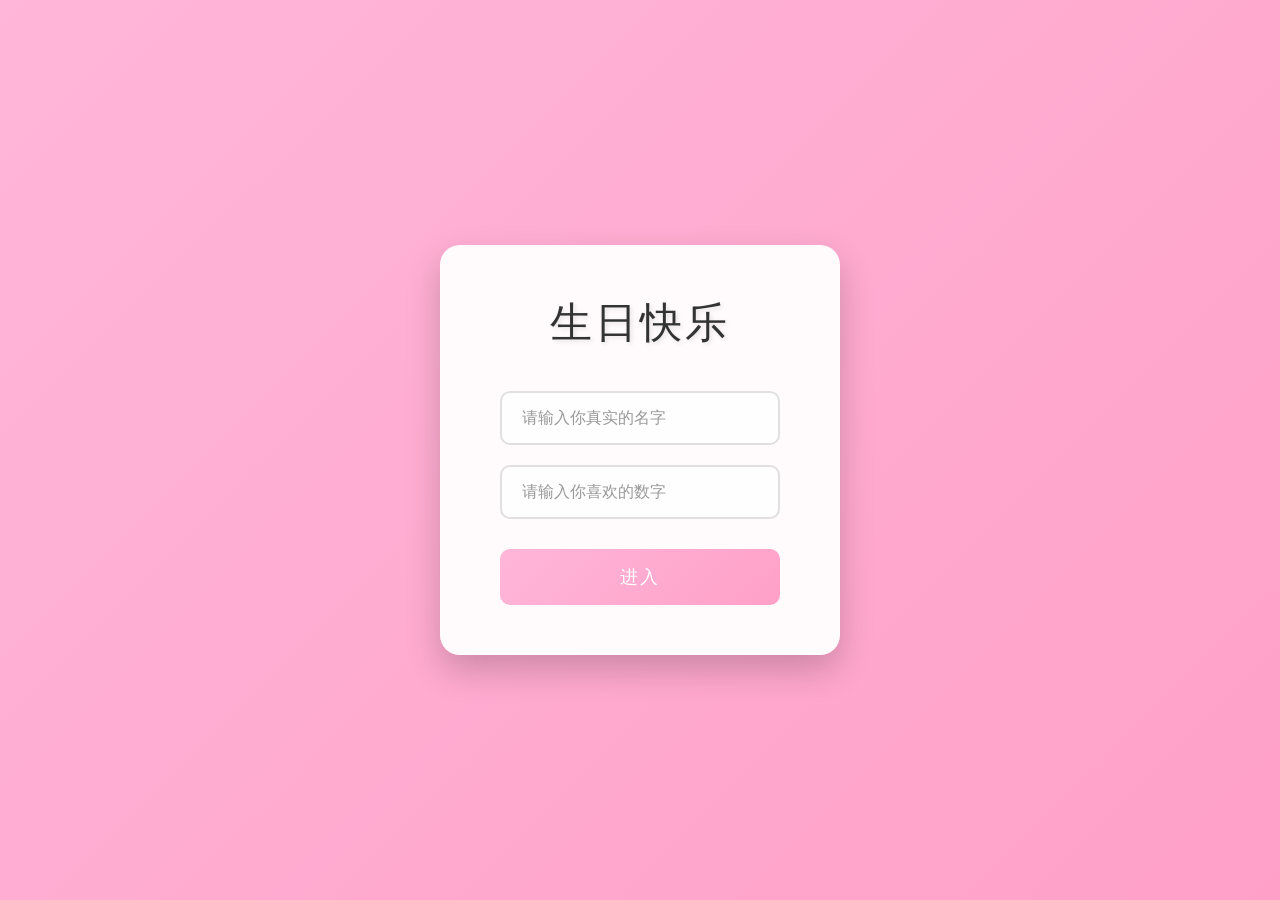
<file: Birthday/template2/html/index.html>
<!DOCTYPE html>
<html lang="zh-CN">
<head>
    <meta charset="UTF-8">
    <meta name="viewport" content="width=device-width, initial-scale=1.0">
    <title>生日快乐</title>
    <!-- <link rel="stylesheet" href="../css/login.css"> -->
    <style>
        * {
    margin: 0;
    padding: 0;
    box-sizing: border-box;
}

body {
    font-family: 'Microsoft YaHei', Arial, sans-serif;
    height: 100vh;
    display: flex;
    justify-content: center;
    align-items: center;
    background: #FFB6D9;
    background: linear-gradient(135deg, #FFB6D9 0%, #FFA0C8 100%);
    overflow: hidden;
}

.login-container {
    background: rgba(255, 255, 255, 0.95);
    padding: 50px 60px;
    border-radius: 20px;
    box-shadow: 0 15px 35px rgba(0, 0, 0, 0.2);
    text-align: center;
    min-width: 400px;
    animation: fadeIn 0.8s ease-in;
}

@keyframes fadeIn {
    from {
        opacity: 0;
        transform: translateY(-30px);
    }
    to {
        opacity: 1;
        transform: translateY(0);
    }
}

.title {
    color: #333;
    font-size: 42px;
    margin-bottom: 40px;
    font-weight: 500;
    letter-spacing: 3px;
    text-shadow: 2px 2px 4px rgba(0, 0, 0, 0.1);
}

.login-form {
    display: flex;
    flex-direction: column;
    gap: 20px;
}

.input-field {
    padding: 16px 20px;
    font-size: 16px;
    border: 2px solid #e0e0e0;
    border-radius: 10px;
    outline: none;
    transition: all 0.3s ease;
    background: rgba(255, 255, 255, 0.8);
}

.input-field::placeholder {
    color: #999;
}

.input-field:focus {
    border-color: #FFB6D9;
    background: rgba(255, 255, 255, 1);
    box-shadow: 0 0 10px rgba(255, 182, 217, 0.3);
}

.login-btn {
    padding: 16px;
    font-size: 18px;
    font-weight: 500;
    color: #fff;
    background: linear-gradient(135deg, #FFB6D9 0%, #FFA0C8 100%);
    border: none;
    border-radius: 10px;
    cursor: pointer;
    transition: all 0.3s ease;
    letter-spacing: 2px;
    margin-top: 10px;
}

.login-btn:hover {
    transform: translateY(-2px);
    box-shadow: 0 8px 20px rgba(255, 182, 217, 0.4);
}

.login-btn:active {
    transform: translateY(0);
}

/* 响应式设计 */
@media (max-width: 600px) {
    .login-container {
        min-width: 320px;
        padding: 40px 30px;
    }
    
    .title {
        font-size: 32px;
    }
}

    </style>
</head>
<body>
    <div class="login-container">
        <h1 class="title">生日快乐</h1>
        <form id="loginForm" class="login-form">
            <input type="text" id="username" class="input-field" placeholder="请输入你真实的名字" required>
            <input type="password" id="password" class="input-field" placeholder="请输入你喜欢的数字" required>
            <button type="submit" class="login-btn">进入</button>
        </form>
    </div>
    <script>
        document.addEventListener('DOMContentLoaded', function () {
                const loginForm = document.getElementById('loginForm');
                const usernameInput = document.getElementById('username');
                const passwordInput = document.getElementById('password');

                // 表单提交事件
                loginForm.addEventListener('submit', function (e) {
                    e.preventDefault();

                    const username = usernameInput.value.trim();
                    const password = passwordInput.value.trim();

                    // 简单验证 - 只要输入了内容就可以进入
                    if (username && password) {
                        // 保存用户名到localStorage，供其他页面使用
                        localStorage.setItem('userName', username);

                        // 添加淡出动画
                        document.querySelector('.login-container').style.animation = 'fadeOut 0.5s ease-out';

                        // 延迟跳转以显示动画效果
                        setTimeout(function () {
                            window.location.href = 'main.html';
                        }, 500);
                    } else {
                        alert('请输入名字和数字！');
                    }
                });

                // 回车键提交
                passwordInput.addEventListener('keypress', function (e) {
                    if (e.key === 'Enter') {
                        loginForm.dispatchEvent(new Event('submit'));
                    }
                });
            });

            // 添加淡出动画
            const style = document.createElement('style');
            style.textContent = `
    @keyframes fadeOut {
        from {
            opacity: 1;
            transform: translateY(0);
        }
        to {
            opacity: 0;
            transform: translateY(-30px);
        }
    }
`;
            document.head.appendChild(style);

    </script>
</body>
</html>
</file>
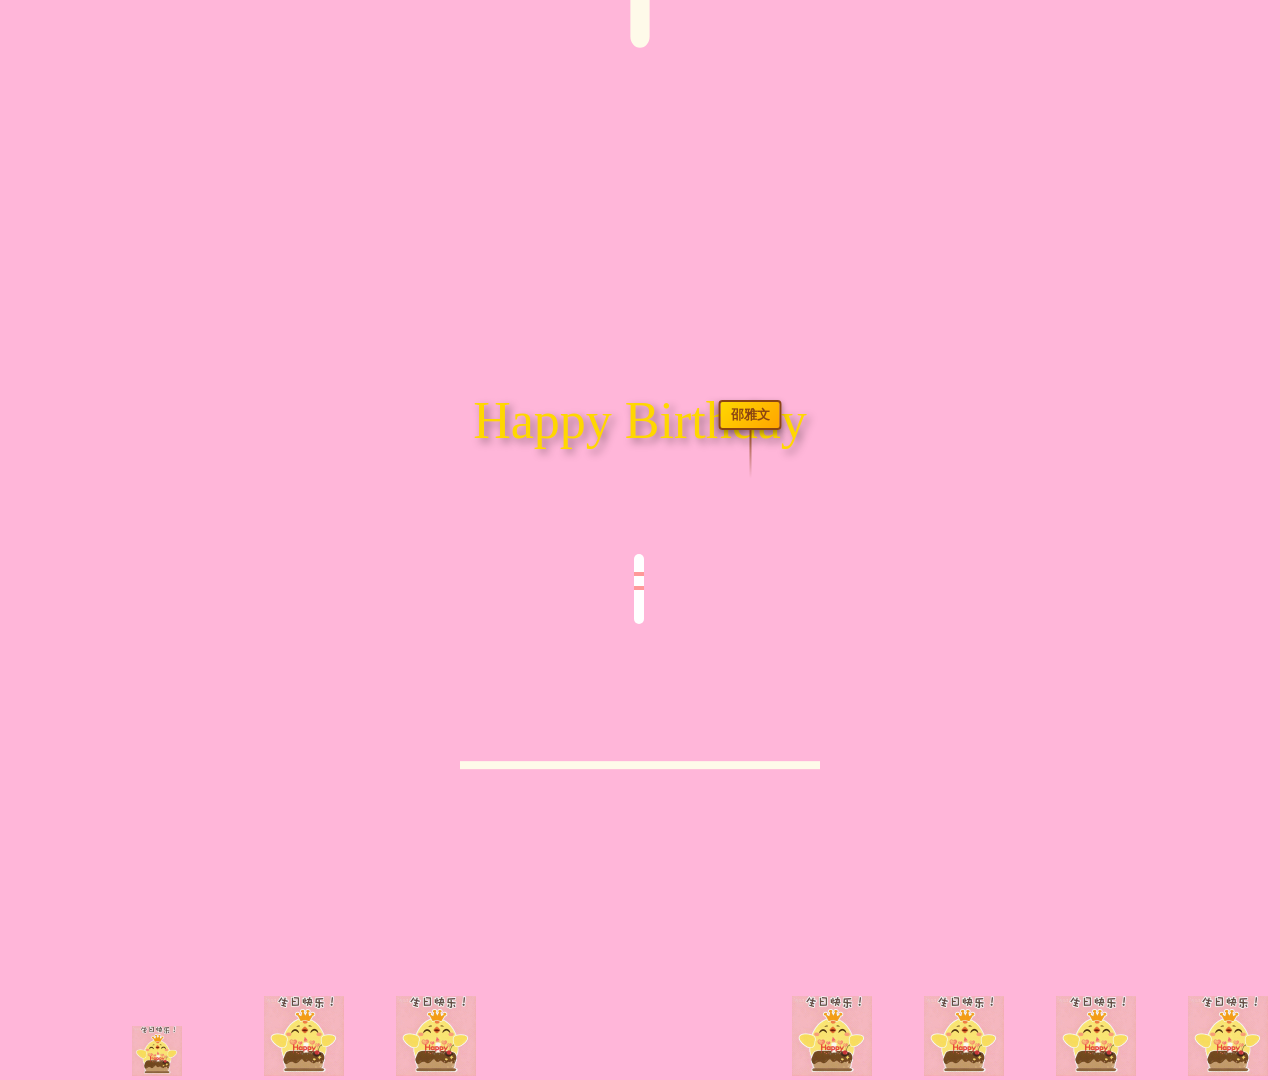
<file: Birthday/template2/html/BirthdayCake.html>
<!DOCTYPE html>
<html>

<head>

    <meta charset="UTF-8">

    <title>珍宝贝生日快乐</title>
    <style>
        body {
            display: block;
            margin: 0px;
            overflow: hidden;
        }
    
        #cake {
            display: block;
            position: relative;
            margin-top: calc(-10em - 100px);
            margin-bottom: 0px;
            left: 50%;
            transform: translateX(-50%);
        }
    
        /* Happy Birthday 文字样式 */
        .birthday-text {
            position: fixed;
            bottom: 450px;
            left: 50%;
            transform: translateX(-50%);
            font-family: 'Pacifico', 'Brush Script MT', cursive;
            font-size: 52px;
            color: #FFD700;
            text-shadow: 4px 4px 8px rgba(0, 0, 0, 0.4);
            text-align: center;
            z-index: 10;
            -webkit-animation: fadeInText 1s 7s ease-out forwards;
            animation: fadeInText 1s 7s ease-out forwards;
            opacity: 0;
            white-space: nowrap;
        }
    
        /* 蛋糕插牌样式 */
        .cake-topper {
            position: fixed;
            top: calc(50% - 50px);
            left: 50%;
            transform: translateX(calc(-50% + 110px));
            background: linear-gradient(135deg, #FFD700, #FFA500);
            color: #8B4513;
            font-family: 'KaiTi', '楷体', serif;
            font-size: 13px;
            font-weight: bold;
            padding: 4px 10px;
            border: 2px solid #8B4513;
            border-radius: 4px;
            box-shadow: 0 3px 6px rgba(0, 0, 0, 0.4);
            z-index: 100;
            -webkit-animation: fadeInTopper 1s 6.5s ease-out forwards;
            animation: fadeInTopper 1s 6.5s ease-out forwards;
            opacity: 0;
            white-space: nowrap;
        }
    
        /* 插牌的支撑棒 */
        .cake-topper::before {
            content: '';
            position: absolute;
            bottom: -50px;
            left: 50%;
            transform: translateX(-50%);
            width: 2px;
            height: 50px;
            background: linear-gradient(to bottom, #8B4513, transparent);
        }
    
        /* ============================================== Candle
            */
    
        .bg {
            width: 100%;
            background: #FFB6D9;
            background: -webkit-linear-gradient(top left, #FFB6D9 0%, #FFB6D9 100%);
            background: linear-gradient(to bottom right, #FFB6D9 0%, #FFB6D9 100%);
        }
    
        .velas {
            background: #ffffff;
            border-radius: 20px;
            position: relative;
            top: 554px;
            margin-left: 49.5%;
            width: 10px;
            height: 70px;
            -webkit-transform: translateY(-600px);
            -ms-transform: translateY(-600px);
            transform: translateY(-600px);
            -webkit-backface-visibility: hidden;
            -ms-backface-visibility: hidden;
            backface-visibility: hidden;
            -webkit-animation: in 500ms 6s ease-out forwards;
            animation: in 500ms 6s ease-out forwards;
        }
    
        .velas:after,
        .velas:before {
            background: rgba(255, 0, 0, 0.4);
            content: "";
            position: absolute;
            width: 100%;
            height: 4.44444444px;
        }
    
        .velas:after {
            top: 25%;
            left: 0;
        }
    
        .velas:before {
            top: 45%;
            left: 0;
        }
    
    
        /* ============================================== Fire
            */
    
        .fuego {
            border-radius: 100%;
            position: absolute;
            top: -40px;
            left: 70%;
            margin-left: -4.4px;
            width: 13.33333334px;
            height: 36px;
        }
    
        .fuego:nth-child(1) {
            -webkit-animation: fuego 2s 6.5s infinite;
            animation: fuego 2s 6.5s infinite;
        }
    
        .fuego:nth-child(2) {
            -webkit-animation: fuego 1.5s 6.5s infinite;
            animation: fuego 1.5s 6.5s infinite;
        }
    
        .fuego:nth-child(3) {
            -webkit-animation: fuego 1s 6.5s infinite;
            animation: fuego 1s 6.5s infinite;
        }
    
        .fuego:nth-child(4) {
            -webkit-animation: fuego 0.5s 6.5s infinite;
            animation: fuego 0.5s 6.5s infinite;
        }
    
        .fuego:nth-child(5) {
            -webkit-animation: fuego 0.2s 6.5s infinite;
            animation: fuego 0.2s 6.5s infinite;
        }
    
    
        /* ============================================== Animation Fire
            */
    
        @-webkit-keyframes fuego {
    
            0%,
            100% {
                background: rgba(254, 248, 97, 0.5);
                -webkit-box-shadow: 0 0 40px 10px rgba(248, 233, 209, 0.2);
                box-shadow: 0 0 40px 10px rgba(248, 233, 209, 0.2);
                -webkit-transform: translateY(0) scale(1);
                transform: translateY(0) scale(1);
            }
    
            50% {
                background: rgba(255, 50, 0, 0.1);
                -webkit-box-shadow: 0 0 40px 20px rgba(248, 233, 209, 0.2);
                box-shadow: 0 0 40px 20px rgba(248, 233, 209, 0.2);
                -webkit-transform: translateY(-20px) scale(0);
                transform: translateY(-20px) scale(0);
            }
        }
    
        @keyframes fuego {
    
            0%,
            100% {
                background: rgba(254, 248, 97, 0.5);
                -webkit-box-shadow: 0 0 40px 10px rgba(248, 233, 209, 0.2);
                box-shadow: 0 0 40px 10px rgba(248, 233, 209, 0.2);
                -webkit-transform: translateY(0) scale(1);
                transform: translateY(0) scale(1);
            }
    
            50% {
                background: rgba(255, 50, 0, 0.1);
                -webkit-box-shadow: 0 0 40px 20px rgba(248, 233, 209, 0.2);
                box-shadow: 0 0 40px 20px rgba(248, 233, 209, 0.2);
                -webkit-transform: translateY(-20px) scale(0);
                transform: translateY(-20px) scale(0);
            }
        }
    
        @-webkit-keyframes in {
            to {
                -webkit-transform: translateY(0);
                transform: translateY(0);
            }
        }
    
        @keyframes in {
            to {
                -webkit-transform: translateY(0);
                transform: translateY(0);
            }
        }
    
        .come {
            animation-delay: 0.4s;
            animation: coming 2s;
            opacity: 1;
        }
    
        @keyframes coming {
            from {
                opacity: 0;
            }
    
            to {
                opacity: 1;
            }
        }
    
        @-webkit-keyframes coming {
            from {
                opacity: 0;
            }
    
            to {
                opacity: 1;
            }
        }
    
        .bg-bubbles {
            position: absolute;
            top: 0;
            left: 0;
            width: 100%;
            height: 100%;
            z-index: 1;
        }
    
        .bg-bubbles li {
            position: absolute;
            list-style: none;
            display: block;
            width: 50px;
            height: 50px;
            background-color: rgba(255, 255, 255, 0.15);
            bottom: -160px;
            -webkit-animation: square 30s infinite;
            animation: square 30s infinite;
            -webkit-transition-timing-function: linear;
            transition-timing-function: linear;
        }
    
        .bg-bubbles li:nth-child(1) {
            left: 10%;
        }
    
        .bg-bubbles li:nth-child(2) {
            left: 20%;
            width: 80px;
            height: 80px;
            -webkit-animation-delay: 2s;
            animation-delay: 2s;
            -webkit-animation-duration: 12s;
            animation-duration: 12s;
        }
    
        .bg-bubbles li:nth-child(3) {
            left: 30%;
            width: 80px;
            height: 80px;
            -webkit-animation-delay: 5s;
            animation-delay: 5s;
            -webkit-animation-duration: 14s;
            animation-duration: 14s;
        }
    
        .bg-bubbles li:nth-child(4) {
            left: 60%;
            width: 80px;
            height: 80px;
            -webkit-animation-delay: 6s;
            animation-delay: 6s;
            -webkit-animation-duration: 19s;
            animation-duration: 19s;
        }
    
        .bg-bubbles li:nth-child(5) {
            left: 70%;
            width: 80px;
            height: 80px;
            -webkit-animation-delay: 3s;
            animation-delay: 3s;
            -webkit-animation-duration: 19s;
            animation-duration: 19s;
        }
    
        .bg-bubbles li:nth-child(6) {
            left: 80%;
            width: 80px;
            height: 80px;
            -webkit-animation-delay: 4s;
            animation-delay: 4s;
            -webkit-animation-duration: 19s;
            animation-duration: 19s;
        }
    
        .bg-bubbles li:nth-child(7) {
            left: 90%;
            width: 80px;
            height: 80px;
            -webkit-animation-delay: 8s;
            animation-delay: 8s;
            -webkit-animation-duration: 19s;
            animation-duration: 19s;
        }
    
        .bg-bubbles li:nth-child(8) {
            left: 100%;
            width: 80px;
            height: 80px;
            -webkit-animation-delay: 5s;
            animation-delay: 5s;
            -webkit-animation-duration: 19s;
            animation-duration: 19s;
        }
    
    
        /*.bg-bubbles li:nth-child(3) {
              left: 25%;
              -webkit-animation-delay: 4s;
                      animation-delay: 4s;
            }
            .bg-bubbles li:nth-child(4) {
              left: 40%;
              width: 60px;
              height: 60px;
              -webkit-animation-duration: 22s;
                      animation-duration: 22s;
              background-color: rgba(255, 255, 255, 0.25);
            }
            .bg-bubbles li:nth-child(5) {
              left: 70%;
            }
            .bg-bubbles li:nth-child(6) {
              left: 80%;
              width: 120px;
              height: 120px;
              -webkit-animation-delay: 3s;
                      animation-delay: 3s;
              background-color: rgba(255, 255, 255, 0.2);
            }
            .bg-bubbles li:nth-child(7) {
              left: 32%;
              width: 160px;
              height: 160px;
              -webkit-animation-delay: 7s;
                      animation-delay: 7s;
            }
            .bg-bubbles li:nth-child(8) {
              left: 55%;
              width: 20px;
              height: 20px;
              -webkit-animation-delay: 15s;
                      animation-delay: 15s;
              -webkit-animation-duration: 40s;
                      animation-duration: 40s;
            }
            .bg-bubbles li:nth-child(9) {
              left: 25%;
              width: 10px;
              height: 10px;
              -webkit-animation-delay: 2s;
                      animation-delay: 2s;
              -webkit-animation-duration: 40s;
                      animation-duration: 40s;
              background-color: rgba(255, 255, 255, 0.3);
            }
            .bg-bubbles li:nth-child(10) {
              left: 90%;
              width: 160px;
              height: 160px;
              -webkit-animation-delay: 11s;
                      animation-delay: 11s;
            }
            .bg-bubbles li:nth-child(11) {
              left: 90%;
              width: 160px;
              height: 160px;
              -webkit-animation-delay: 11s;
                      animation-delay: 11s;
            }
            .bg-bubbles li:nth-child(12) {
              left: 90%;
              width: 160px;
              height: 160px;
              -webkit-animation-delay: 11s;
                      animation-delay: 11s;
            }
            .bg-bubbles li:nth-child(13) {
              left: 90%;
              width: 160px;
              height: 160px;
              -webkit-animation-delay: 11s;
                      animation-delay: 11s;
            }
            .bg-bubbles li:nth-child(14) {
              left: 90%;
              width: 160px;
              height: 160px;
              -webkit-animation-delay: 11s;
                      animation-delay: 11s;
            }
            .bg-bubbles li:nth-child(15) {
              left: 90%;
              width: 160px;
              height: 160px;
              -webkit-animation-delay: 11s;
                      animation-delay: 11s;
            }
            .bg-bubbles li:nth-child(16) {
              left: 90%;
              width: 160px;
              height: 160px;
              -webkit-animation-delay: 1s;
                      animation-delay: 1s;
            }*/
    
        @-webkit-keyframes square {
            0% {
                -webkit-transform: translateY(0);
                transform: translateY(0);
            }
    
            100% {
                -webkit-transform: translateY(-900px) rotate(600deg);
                transform: translateY(-900px) rotate(600deg);
            }
        }
    
        @keyframes square {
            0% {
                -webkit-transform: translateY(0);
                transform: translateY(0);
            }
    
            100% {
                -webkit-transform: translateY(-900px) rotate(600deg);
                transform: translateY(-900px) rotate(600deg);
            }
        }
    
        .happy {
            position: absolute;
            left: 41%;
            top: 49%;
            opacity: 1;
            animation: happybirthdays 10s;
            animation-delay: 0s;
        }
    
        @keyframes happybirthdays {
            0% {
                position: absolute;
                top: 45%;
                opacity: 0;
            }
    
            70% {
                position: absolute;
                top: 45%;
                opacity: 0;
            }
    
            100% {
                position: absolute;
                top: 49%;
                opacity: 1;
            }
        }
    
        @-webkit-keyframes happybirthdays {
            0% {
                position: absolute;
                top: 45%;
                opacity: 0;
            }
    
            70% {
                position: absolute;
                top: 45%;
                opacity: 0;
            }
    
            100% {
                position: absolute;
                top: 49%;
                opacity: 1;
            }
        }
    
        .button-style1,
        .button-style2 {
            position: absolute;
            top: 70%;
            opacity: 1;
            z-index: 100;
        }
    
        .button-style1 {
            position: absolute;
            left: 43%;
            animation: btn1 15s;
        }
    
        .button-style2 {
            position: absolute;
            left: 68%;
            animation: btn2 15s;
        }
    
        @keyframes btn1 {
            0% {
                opacity: 0;
                left: 43.5%;
            }
    
            70% {
                opacity: 0;
                left: 43.5%;
            }
    
            100% {
                opacity: 1;
                left: 43.5%;
            }
        }
    
        @-webkit-keyframes btn1 {
            0% {
                opacity: 0;
                left: 43.5%;
            }
    
            70% {
                opacity: 0;
                left: 43.5%;
            }
    
            100% {
                opacity: 1;
                left: 43.5%;
            }
        }
    
        @keyframes btn2 {
            0% {
                opacity: 0;
                left: 43.5%;
            }
    
            70% {
                opacity: 0;
                left: 43.5%;
            }
    
            100% {
                opacity: 1;
                left: 68%;
            }
        }
    
        @-webkit-keyframes btn2 {
            0% {
                opacity: 0;
                left: 43.5%;
            }
    
            70% {
                opacity: 0;
                left: 43.5%;
            }
    
            100% {
                opacity: 1;
                left: 68%;
            }
        }
    
        .lk1,
        .lk2 {
            text-decoration: none;
            font-family: Microsoft YaHei;
            color: #fff;
            transition: all 0.5s;
        }
    
        .link1,
        .link2 {
            width: 170px;
            height: 60px;
            border: 2px solid #fff;
            -webkit-border: 1px solid #fff;
            border-radius: 30px;
            font-size: 23px;
            text-align: center;
            background: #FFB6D9;
            transition: all 0.8s;
        }
    
        .link2 {
            cursor: not-allowed;
        }
    
        .bt1,
        .bt2 {
            position: relative;
            top: 22%;
            vertical-align: middle;
        }
    
        a.lk1:hover {
            color: #FFB6D9;
            transition: all 0.5s;
        }
    
        .link1:hover {
            background-color: #fff;
            background-color: rgba(255, 255, 255, 0, 2);
            border: 2px solid #BBB;
            transition: all 0.8s;
        }
    
        a.lk2:hover {
            color: #FFB6D9;
            transition: all 0.5s;
        }
    
        .link2:hover {
            background-color: #fff;
            background-color: rgba(255, 255, 255, 0, 2);
            border: 2px solid #BBB;
            transition: all 0.8s;
        }
    
        /* 喜欢/不喜欢按钮样式 */
        .action-buttons {
            position: fixed;
            bottom: 230px;
            left: 50%;
            transform: translateX(-50%);
            display: flex;
            gap: 300px;
            z-index: 1000;
            animation: fadeInButtons 1s ease-in;
        }
    
        @keyframes fadeInButtons {
            from {
                opacity: 0;
                transform: translateX(-50%) translateY(20px);
            }
    
            to {
                opacity: 1;
                transform: translateX(-50%) translateY(0);
            }
        }
    
        .btn-like,
        .btn-dislike {
            padding: 15px 40px;
            font-size: 20px;
            font-family: 'Microsoft YaHei', Arial, sans-serif;
            font-weight: 500;
            border: 3px solid #fff;
            border-radius: 50px;
            cursor: pointer;
            transition: all 0.3s ease;
            background: rgba(255, 255, 255, 0.2);
            color: #fff;
            backdrop-filter: blur(10px);
        }
    
        .btn-like {
            background: linear-gradient(135deg, rgba(255, 107, 129, 0.8), rgba(255, 142, 83, 0.8));
        }
    
        .btn-like:hover {
            transform: scale(1.1);
            box-shadow: 0 8px 25px rgba(255, 107, 129, 0.5);
            background: linear-gradient(135deg, rgba(255, 107, 129, 1), rgba(255, 142, 83, 1));
        }
    
        .btn-dislike {
            background: rgba(255, 255, 255, 0.3);
            border-color: rgba(255, 255, 255, 0.8);
        }
    
        .btn-dislike:hover {
            transform: scale(1.05);
            background: rgba(255, 255, 255, 0.5);
            box-shadow: 0 5px 15px rgba(0, 0, 0, 0.2);
        }
    
        /* 滚动提示样式 */
        .scroll-hint {
            position: fixed;
            bottom: 150px;
            left: 50%;
            transform: translateX(-50%);
            text-align: center;
            color: rgba(255, 255, 255, 0.8);
            font-size: 14px;
            z-index: 999;
            animation: fadeInHint 1s ease;
        }
    
        .scroll-hint p {
            margin-bottom: 10px;
            text-shadow: 0 2px 4px rgba(0, 0, 0, 0.2);
        }
    
        .arrow-down {
            width: 15px;
            height: 15px;
            border-right: 2px solid white;
            border-bottom: 2px solid white;
            transform: rotate(45deg);
            margin: 0 auto;
            animation: arrowBounce 1.5s infinite;
        }
    
        @keyframes arrowBounce {
            0% {
                transform: rotate(45deg) translate(0, 0);
                opacity: 0;
            }
    
            50% {
                opacity: 1;
            }
    
            100% {
                transform: rotate(45deg) translate(10px, 10px);
                opacity: 0;
            }
        }
    
        @keyframes fadeInHint {
            from {
                opacity: 0;
                transform: translateX(-50%) translateY(-20px);
            }
    
            to {
                opacity: 1;
                transform: translateX(-50%) translateY(0);
            }
        }
    
        /* fadeInText动画 - 用于Happy Birthday文字 */
        @keyframes fadeInText {
            from {
                opacity: 0;
                transform: translateX(-50%) translateY(20px) scale(0.8);
            }
    
            to {
                opacity: 1;
                transform: translateX(-50%) translateY(0) scale(1);
            }
        }
    
        /* fadeInTopper动画 - 用于插牌 */
        @keyframes fadeInTopper {
            from {
                opacity: 0;
                transform: translateX(calc(-50% + 110px)) scale(0.8);
            }
    
            to {
                opacity: 1;
                transform: translateX(calc(-50% + 110px)) scale(1);
            }
        }
    </style>
</head>

<body class="bg">
    <div>
        <div class="velas">
            <div class="fuego"></div>
            <div class="fuego"></div>
            <div class="fuego"></div>
            <div class="fuego"></div>
            <div class="fuego"></div>
        </div>
        
        <!-- 蛋糕插牌 -->
        <div class="cake-topper" id="cakeTopper">邵雅文</div>
        <!-- Happy Birthday 文字 -->
        <div class="birthday-text">Happy Birthday</div>
        
        <svg id="cake" version="1.1" x="0px" y="0px" width="400px" height="1000px" viewBox="0 0 200 500" enable-background="new 0 0 200 500" xml:space="preserve">
			<path fill="#a88679" d="M173.667-13.94c-49.298,0-102.782,0-147.334,0c-3.999,0-4-16.002,0-16.002
    		c44.697,0,96.586,0,147.334,0C177.667-29.942,177.668-13.94,173.667-13.94z">
				<animate id="bizcocho_3" attributeName="d" calcMode="spline" keySplines="0 0 1 1; 0 0 1 1"
					begin="relleno_2.end" dur="0.3s" fill="freeze" values="
                              M173.667-13.94c-49.298,0-102.782,0-147.334,0c-3.999,0-4-16.002,0-16.002
    		c44.697,0,96.586,0,147.334,0C177.667-29.942,177.668-13.94,173.667-13.94z
                              ;
                              M173.667,411.567c-47.995,12.408-102.955,12.561-147.334,0
    		c-3.848-1.089-0.189-16.089,3.661-15.002c44.836,12.66,90.519,12.753,139.427,0.07
    		C173.293,395.631,177.541,410.566,173.667,411.567z
                              ;
                              M173.667,427.569c-49.795,0-101.101,0-147.334,0c-3.999,0-4-16.002,0-16.002
    		c46.385,0,97.539,0,147.334,0C177.668,411.567,177.667,427.569,173.667,427.569z
                              " />
			</path>
			<path fill="#8b6a60" d="M100-178.521c1.858,0,3.364,1.506,3.364,3.363c0,0,0,33.17,0,44.227
    		c0,19.144,0,57.431,0,76.574c0,10.152,0,40.607,0,40.607c0,1.858-1.506,3.364-3.364,3.364l0,0c-1.858,0-3.364-1.506-3.364-3.364c0,0,0-30.455,0-40.607c0-19.144,0-57.432,0-76.575c0-11.057,0-44.226,0-44.226C96.636-177.015,98.142-178.521,100-178.521
    		L100-178.521z">
				<animate id="relleno_2" attributeName="d" calcMode="spline" keySplines="0 0 1 1; 0 0 1 1; 0 0 0.58 1"
					begin="bizcocho_2.end" dur="0.5s" fill="freeze" values="
                              M100-178.521c1.858,0,3.364,1.506,3.364,3.363c0,0,0,33.17,0,44.227
    		c0,19.144,0,57.431,0,76.574c0,10.152,0,40.607,0,40.607c0,1.858-1.506,3.364-3.364,3.364l0,0c-1.858,0-3.364-1.506-3.364-3.364c0,0,0-30.455,0-40.607c0-19.144,0-57.432,0-76.575c0-11.057,0-44.226,0-44.226C96.636-177.015,98.142-178.521,100-178.521
    		L100-178.521z
                              ;
                              M100,267.257c1.858,0,3.364,1.506,3.364,3.363c0,0,0,33.17,0,44.227
    		c0,19.143,0,57.43,0,76.574c0,10.151,0,40.606,0,40.606c0,1.858-1.506,3.364-3.364,3.364l0,0c-1.858,0-3.364-1.506-3.364-3.364
    		c0,0,0-30.455,0-40.606c0-19.145,0-57.432,0-76.576c0-11.057,0-44.225,0-44.225C96.636,268.763,98.142,267.257,100,267.257
    		L100,267.257z
                              ;
                              M93.928,405.433c-0.655,6.444-0.102,9.067,2.957,11.798c0,0,8.083,5.571,16.828,3.503
    		c18.629-4.406,43.813,6.194,50.792,7.791c14.75,3.375,9.162,6.867,9.162,6.867c-2.412,2.258-58.328,0-73.667,0l0,0
    		c-1.858,0-69.995,2.133-73.667,0c0,0-3.337-2.439,6.172-5.992c11.375-4.25,52.875,8.822,47.139-9.442
    		c-6.333-20.167,5.226-21.514,5.226-21.514c3.435-0.915,12.78-6.663,10.923-0.546L93.928,405.433z
                              ;
                              M102.242,427.569c5.348,0,14.079,0,17.462,0c0,0,17.026,0,27.504,0
    		c19.143,0,20.39-3.797,26.459,0c3,1.877,0,7.823,0,7.823c-2.412,2.258-58.328,0-73.667,0l0,0c-1.858,0-67.187,0-73.667,0
    		c0,0-4.125-4.983,0-7.823c5.201-3.58,16.085,0,23.725,0c8.841,0,20.762,0,20.762,0c3.686,0,8.597,0,19.511,0H102.242z
                              " />
			</path>
			<path fill="#a88679" d="M173.667-15.929c-46.512,0-105.486,0-147.334,0c-3.999,0-4-16.002,0-16.002
    		c43.566,0,97.96,0,147.334,0C177.667-31.931,177.666-15.929,173.667-15.929z">
				<animate id="bizcocho_2" attributeName="d" calcMode="spline"
					keySplines="0 0 1 1; 0 0 1 1; 0.25 0 0.58 1" begin="relleno_1.end" dur="0.5s" fill="freeze" values="
                              M173.667-15.929c-46.512,0-105.486,0-147.334,0c-3.999,0-4-16.002,0-16.002
    		c43.566,0,97.96,0,147.334,0C177.667-31.931,177.666-15.929,173.667-15.929z
                              ;
                              M173.434,445.393c-47.269,8.001-105.245,8.001-147.334,0c-3.929-0.747-0.692-16.543,3.243-15.824
    		c43.828,8.001,92.165,8.001,140.739,0C174.029,428.918,177.377,444.726,173.434,445.393z
                              ;
                              M173.667,449.514c-47.576-5.454-102.799-5.744-147.333,0c-3.966,0.512-3.938-15.297,0-16.002
    		c43.683-7.823,97.646-8.026,147.333,0C177.616,434.15,177.642,449.969,173.667,449.514z
                              ;
                              M173.667,451.394c-49.298,0-102.782,0-147.334,0c-3.999,0-4-16.002,0-16.002
    		c44.697,0,96.586,0,147.334,0C177.667,435.392,177.668,451.394,173.667,451.394z
                              " />
			</path>
			<path fill="#8b6a60" d="M101.368-73.685c0,12.164,0,15.18,0,28.519c0,22.702,0-13.661,0,8.304c0,14.48,0,18.233,0,30.512
    		c0,1.753-2.958,1.847-2.958,0c0-12.68,0-16.277,0-30.401c0-21.983,0,11.66,0-8.305c0-13.027,0-15.992,0-28.628
    		C98.411-75.883,101.368-75.592,101.368-73.685z">
				<animate id="relleno_1" attributeName="d" calcMode="spline" keySplines="0 0 1 1; 0 0 1 1; 0 0 0.6 1"
					begin="bizcocho_1.end" dur="0.5s" fill="freeze" values="
                              M101.368-73.685c0,12.164,0,15.18,0,28.519c0,22.702,0-13.661,0,8.304c0,14.48,0,18.233,0,30.512
    		c0,1.753-2.958,1.847-2.958,0c0-12.68,0-16.277,0-30.401c0-21.983,0,11.66,0-8.305c0-13.027,0-15.992,0-28.628
    		C98.411-75.883,101.368-75.592,101.368-73.685z
                              ;
                              M101.368,350.885c0,12.164,0,65.18,0,78.518c0,22.703,0-33.66,0-11.695c0,14.48,0,28.232,0,40.512
    		c0,1.753-2.958,1.847-2.958,0c0-12.68,0-26.277,0-40.402c0-21.982,0,31.66,0,11.695c0-13.027,0-65.992,0-78.627
    		C98.411,348.686,101.368,348.977,101.368,350.885z
                              ;
                              M128.38,447.567c37.626,6.312,39.303,13.658,26.833,12.833c-22.653-1.499-13.636-0.831-23.302-0.831
    		c-14.48,0-17.884,0-30.163,0c-2.087,0-2.068,0-3.915,0c-13.333,0-8.963,0-23.088,0c-11.668,0-14.062,5.995-27.532,1.164
    		c-12.629-4.529,38.667-3.167,46.833-17.333C100.077,432.94,105.546,443.736,128.38,447.567z
                              ;
                              M173.667,451.394c2.875,0,2.997,9.257,0,9.131c-22.662-0.956-32.09-0.956-41.756-0.956
    		c-14.48,0-17.884,0-30.163,0c-2.087,0-2.068,0-3.915,0c-13.333,0-8.963,0-23.088,0c-11.668,0-34.99-0.294-48.412,1.831
    		c-4.109,0.65-3.01-10.006,0-10.006C37.129,451.394,149.379,451.394,173.667,451.394z
                              " />
			</path>
			<path fill="#a88679" d="M173.667,21.571c-33.174,0-111.467,0-147.334,0c-4,0-4-16.002,0-16.002c39.836,0,105.982,0,147.334,0
    		C177.668,5.569,177.667,21.571,173.667,21.571z">
				<animate id="bizcocho_1" attributeName="d" calcMode="spline"
					keySplines="0 0 1 1; 0 0 1 1; 0 0 1 1; 0.25 0 1 1; 0 0 1 1; 0.25 0 0.6 1" begin="2s" dur="0.8s"
					fill="freeze" values="
                              M173.667,21.571c-33.174,0-111.467,0-147.334,0c-4,0-4-16.002,0-16.002c39.836,0,105.982,0,147.334,0
    		C177.668,5.569,177.667,21.571,173.667,21.571z
                              ;
                              M173.667,459.569c-33.197,16.002-110.782,16.002-147.334,0c-3.664-1.604,1.614-15.617,5.337-14.153
    		c40.702,16.002,94.289,16.104,136.505,0.103C171.917,444.1,177.271,457.832,173.667,459.569z
                              ;
                              M171.817,475.571c-39.361-3.001-105.438-2.571-143.556,0c-3.991,0.27-7.377-14.736-3.387-15.014
    		c41.553-2.888,104.421-3.121,150.51-0.233C179.378,460.574,175.806,475.875,171.817,475.571z
                              ;
                              M171.817,459.564c-38.8-12.188-104.504-13.762-143.556,0c-3.772,1.329-7.961-12.604-4.178-13.905
    		c40.864-14.064,105.114-15.52,151.918-0.973C179.822,445.874,175.634,460.762,171.817,459.564z
                              ;
                              M173.667,475.571c-46.376-5.005-105.924-4.003-147.334,0c-3.981,0.385-3.479-15.421,0.479-16.002
    		c43.087-6.327,97.705-7.083,146.855,0.438C177.621,460.613,177.644,476,173.667,475.571z
                              ;
                              M173.667,474.117c-46.376,1.866-105.638,2.01-147.334,0c-3.995-0.192-3.52-16.144,0.479-16.002
    		c43.794,1.55,96.341,1.541,145.723,0C176.532,457.99,177.663,473.956,173.667,474.117z
                              ;
                              M173.667,475.571c-46.512,0-105.486,0-147.334,0c-3.999,0-4-16.002,0-16.002c43.566,0,97.96,0,147.334,0
    		C177.667,459.569,177.666,475.571,173.667,475.571z
                              " />
			</path>
			<path fill="#fefae9" d="M104.812,113.216c0,3.119-2.164,5.67-4.812,5.67c-2.646,0-4.812-2.551-4.812-5.67c0-5.594,0-16.782,0-22.375
    	c0-5.143,0-15.427,0-20.568c0-7.333,0-21.998,0-29.33c0-5.523,0-16.569,0-22.092c0-3.295,0-9.885,0-13.181
    	C95.188,2.551,97.353,0,100,0c2.648,0,4.812,2.551,4.812,5.669c0,3.248,0,9.743,0,12.991c0,5.428,0,16.284,0,21.711
    	c0,7.618,0,22.854,0,30.472c0,4.952,0,14.854,0,19.807C104.812,96.292,104.812,107.576,104.812,113.216z">
				<animate id="crema" attributeName="d" calcMode="spline"
					keySplines="0 0 1 1; 0 0 1 1; 0 0 1 1; 0.25 0 1 1; 0 0 1 1; 0 0 0.58 1" begin="bizcocho_3.end"
					dur="2s" fill="freeze" values="
                              M104.812,113.216c0,3.119-2.164,5.67-4.812,5.67c-2.646,0-4.812-2.551-4.812-5.67c0-5.594,0-16.782,0-22.375
    	c0-5.143,0-15.427,0-20.568c0-7.333,0-21.998,0-29.33c0-5.523,0-16.569,0-22.092c0-3.295,0-9.885,0-13.181
    	C95.188,2.551,97.353,0,100,0c2.648,0,4.812,2.551,4.812,5.669c0,3.248,0,9.743,0,12.991c0,5.428,0,16.284,0,21.711
    	c0,7.618,0,22.854,0,30.472c0,4.952,0,14.854,0,19.807C104.812,96.292,104.812,107.576,104.812,113.216z
                              ;
                              M104.812,405.897c0,3.119-2.164,5.67-4.812,5.67c-2.646,0-4.812-2.551-4.812-5.67c0-5.594,0-16.782,0-22.376
    	c0-5.143,0-15.426,0-20.568c0-7.332,0-21.997,0-29.33c0-5.522,0-16.568,0-22.092c0-3.295,0-9.885,0-13.181
    	c0-3.118,2.165-5.669,4.812-5.669c2.648,0,4.812,2.551,4.812,5.669c0,3.247,0,9.743,0,12.991c0,5.428,0,16.283,0,21.711
    	c0,7.618,0,22.854,0,30.473c0,4.951,0,14.854,0,19.807C104.812,388.972,104.812,400.256,104.812,405.897z
                              ;
                              M111.873,411.567c-3.119,0-9.226,0-11.874,0c-2.646,0-7.748,0-10.867,0c-7.086,0-12.698,0-18.292,0
    	c-6.592,0-12.871,7.371-19.166,3.008c-10.043-6.961-7.776-10.169,2.991-17.745c12.61-8.873,27.713,1.994,25.919-7.531
    	c-2.589-13.742,11.008-14.513,11.365-17.789c0.441-4.051,4.235-11.107,8.051-8.175c3.113,2.393,1.007,8.008,0,13.159
    	c-1.871,9.569,8.058,2.113,9.494,14.155c2.592,21.732,21.184-0.675,29.309,7.976c5.216,5.553,18.413,5.552,15.426,12.942
    	c-3.131,7.745-15.825-4.369-23.8,2.903C126.261,418.271,118.301,411.567,111.873,411.567z
                              ;
                              M111.873,411.567c-3.119,0-9.226,0-11.874,0c-2.646,0-9.734,4.069-12.853,4.069
    	c-7.086,0-10.712-4.069-16.306-4.069c-6.592,0-12.12,6.013-19.166,3.008c-7.053-3.008-7.458,2.026-18.659,1.165
    	c-6.832-0.525-7.522-3.034-7.533-6.265c-0.037-10.336,22.073-2.452,36.613-2.628c10.234-0.124,19.856-1.439,37.905-2.102
    	c16.642-0.61,32.699,1.552,46.009,1.927c12.438,0.351,29.663-8.99,31.532,3.315c0.773,5.093-5.605,3.342-11.211,9.579
    	c-5.093,5.667-7.59-4.605-12.965-3.832c-8.269,1.189-14.962-8.537-22.937-1.265C126.261,418.271,118.301,411.567,111.873,411.567z
                              ;
                              M110.946,413.652c-2.904-1.137-8.405-2.748-12.446-0.97c-6.099,2.685-7.273,10.358-13.253,8.242
    	c-7.843-2.775-8.953-5.008-14.546-5.01c-24.653-0.011-4.849,26.507-18.264,26.507c-12.377,0,5.791-33.537-19.422-26.682
    	c-7.703,2.095-9.806-0.942-9.817-4.173c-0.037-10.336,24.357-4.544,38.897-4.72c10.234-0.124,19.856-1.439,37.905-2.102
    	c16.642-0.61,32.699,1.552,46.009,1.927c12.438,0.351,28.973-8.865,31.532,3.315c1.449,6.896,0.318,15.624-3.874,15.624
    	c-7.619,0-1.788-15.192-19.243-7.111c-7.581,3.51-15.963-9.738-26.669,1.066C120.644,426.744,118.381,416.561,110.946,413.652z
                              ;
                              M111.547,413.9c-2.969-0.956-8.775-0.949-13.167-0.5c-14.667,1.5-8.325,16.508-14.667,16.666
    	c-6.667,0.166-0.167-13.5-13.013-14.151c-30.471-1.545-5.572,46.651-18.987,46.651c-12.377,0,10.333-50.166-18.667-44.5
    	c-7.835,1.531-9.537-1.417-9.548-4.647c-0.037-10.336,23.675-5.177,38.215-5.353c10.234-0.124,20.618-1.671,38.667-2.333
    	c16.642-0.61,32.023,1.458,45.333,1.833c12.438,0.351,33.819-8.431,33.199,4.001c-0.532,10.666,0.414,26.166-5.245,25.833
    	c-7.606-0.447-2.954-31.5-19.243-18.899c-7.985,6.177-17.658-5.969-27.377,5.732C118.88,434.066,121.38,417.067,111.547,413.9z
                              ;
                              M111.547,415.233c-6.667-0.834-9.667,4.667-13.833,3.333c-19.649-6.291-8.158,22.176-14.5,22.334
    	c-6.667,0.166,2.833-18-13.333-22.167c-29.544-7.615-9.667,43.833-20.167,43.833c-10.333,0,8.004-55.006-16.833-39
    	c-7.5,4.833-9.508-3.78-9.299-7.004c0.799-12.329,23.592-7.153,38.132-7.329c10.234-0.124,20.238-1.505,38.287-2.167
    	c16.642-0.61,32.903,1.125,46.213,1.5c12.438,0.351,35.058-5.579,31.863,6.451c-5.532,20.833,1.25,28.216-4.409,27.883
    	c-7.606-0.447-6.058-37.895-20.62-23.333c-10.167,10.166-15.972-0.747-25,12C119.547,443.568,121.798,416.515,111.547,415.233z
                              " />
			</path>
			<rect class="come" x="10" y="475.571" fill="#fefae9" width="180" height="4" />
		</svg>
    </div>
    <div class="happy">
        <!-- <img src="../img/HappyBirthday.png"> -->
    </div>
    
    <!-- 气泡上升效果 -->
    <ul class="bg-bubbles">
        <li><img src="../img/timg.gif" style="width: 100%; height: 100%" /></li>
        <li><img src="../img/timg.gif" style="width: 100%; height: 100%" /></li>
        <li><img src="../img/timg.gif" style="width: 100%; height: 100%" /></li>
        <li><img src="../img/timg.gif" style="width: 100%; height: 100%" /></li>
        <li><img src="../img/timg.gif" style="width: 100%; height: 100%" /></li>
        <li><img src="../img/timg.gif" style="width: 100%; height: 100%" /></li>
        <li><img src="../img/timg.gif" style="width: 100%; height: 100%" /></li>
        <li><img src="../img/timg.gif" style="width: 100%; height: 100%" /></li>
    </ul>
    
    <!-- 喜欢/不喜欢按钮 -->
    <div class="action-buttons" id="actionButtons" style="display: none;">
        <button class="btn-like" id="btnLike">喜欢 ❤️</button>
        <button class="btn-dislike" id="btnDislike">不喜欢</button>
    </div>
    
    <!-- 滚动提示 -->
    <div class="scroll-hint" id="scrollHint" style="display: none;">
        <p>向下滚动查看更多</p>
        <div class="arrow-down"></div>
    </div>
    
    <script src='https://cdnjs.cloudflare.com/ajax/libs/jquery/3.7.1/jquery.min.js'></script>
    
    <!-- <script src='../js/cake.js'></script> -->
    <script>
        // 蛋糕页面交互逻辑
        $(document).ready(function () {
            // 蛋糕动画持续时间约11秒（根据CSS动画时长计算）
            // 在动画完成后立即显示按钮和滚动提示
            setTimeout(function () {
                $('#actionButtons').fadeIn(800);
                $('#scrollHint').fadeIn(800);
            }, 11000); // 11秒后显示按钮和滚动提示

            // 喜欢按钮点击事件 - 直接跳转到时光页
            $('#btnLike').click(function () {
                // 直接跳转到时光页，不显示提示
                window.location.href = 'memories.html';
            });

            // 不喜欢按钮点击事件
            $('#btnDislike').click(function () {
                // 显示友好提示
                showMessage('哎呀~ 😢 没关系，我们继续看看其他的吧！', 'info');

                // 延迟后跳转到时光页
                setTimeout(function () {
                    // 跳转到时光页（文字动画页面）
                    window.location.href = 'main.html';
                }, 2500);
            });

            // 添加滚动监听 - 向下滚动进入时光页
            var lastScrollTop = 0;
            var scrollThreshold = 50; // 滚动阈值
            var isScrolling = false;

            $(window).on('wheel', function (e) {
                if (isScrolling) return;

                var deltaY = e.originalEvent.deltaY;

                // 向下滚动
                if (deltaY > scrollThreshold) {
                    isScrolling = true;
                    // 添加淡出效果
                    $('body').fadeOut(500, function () {
                        window.location.href = 'memories.html';
                    });
                }
            });

            // 触摸设备支持
            var touchStartY = 0;
            $(document).on('touchstart', function (e) {
                touchStartY = e.originalEvent.touches[0].clientY;
            });

            $(document).on('touchmove', function (e) {
                if (isScrolling) return;

                var touchEndY = e.originalEvent.touches[0].clientY;
                var deltaY = touchStartY - touchEndY;

                // 向上滑动（手指向上移动）
                if (deltaY > scrollThreshold) {
                    isScrolling = true;
                    $('body').fadeOut(500, function () {
                        window.location.href = 'memories.html';
                    });
                }
            });
        });

        // 显示消息提示函数
        function showMessage(message, type) {
            // 创建消息元素
            var messageDiv = $('<div></div>')
                .addClass('message-toast')
                .addClass('message-' + type)
                .text(message)
                .css({
                    'position': 'fixed',
                    'top': '50%',
                    'left': '50%',
                    'transform': 'translate(-50%, -50%)',
                    'background': type === 'success'
                        ? 'linear-gradient(135deg, rgba(255, 107, 129, 0.95), rgba(255, 142, 83, 0.95))'
                        : 'linear-gradient(135deg, rgba(121, 168, 174, 0.95), rgba(107, 156, 160, 0.95))',
                    'color': '#fff',
                    'padding': '25px 50px',
                    'border-radius': '50px',
                    'font-size': '24px',
                    'font-family': 'Microsoft YaHei',
                    'font-weight': '500',
                    'box-shadow': '0 10px 40px rgba(0, 0, 0, 0.3)',
                    'z-index': '10000',
                    'opacity': '0',
                    'transition': 'all 0.5s ease'
                });

            // 添加到页面
            $('body').append(messageDiv);

            // 淡入动画
            setTimeout(function () {
                messageDiv.css('opacity', '1');
            }, 100);

            // 2秒后淡出并移除
            setTimeout(function () {
                messageDiv.css('opacity', '0');
                setTimeout(function () {
                    messageDiv.remove();
                }, 500);
            }, 2000);
        }

    </script>
    
    <!-- <script src='../js/memoriesConfig.js'></script> -->
    <script>
        /**
         * 回忆卡片配置文件
         * 
         * 使用说明：
         * 1. 每个卡片对象包含：date（日期）、image（图片路径，可选）、text（文本内容，可选）
         * 2. 如果只有文本没有图片，设置 image: null 或不设置 image 字段
         * 3. 如果只有图片没有文本，设置 text: null 或不设置 text 字段
         * 4. 如果图片和文本都不设置，该卡片不会显示
         * 5. 可以自由添加或删除卡片，系统会自动适配
         * 
         * 图片路径说明：相对于 html 文件夹的路径，例如：../img/photo1.png
         * 音乐路径说明：相对于 html 文件夹的路径，例如：../music/生日快乐.mp3
         */

        /**
         * 背景音乐配置
         * 可以修改音乐文件名，只需将新的音乐文件放到 /music 文件夹下
         */
        var musicConfig = {
            backgroundMusic: "../music/生日快乐-卓依婷.mp3"  // 背景音乐文件路径
        };

        var memoriesConfig = [
            {
                date: "2023-01-02",
                image: "../img/photo1.png",
                text: "第一次去...<br>那年你笑着许愿，如今回忆依旧温暖。生日快乐，愿你笑容如初，岁月不改。"
            },
            {
                date: "2024-01-02",
                image: "../img/photo2.jpg",
                text: "还记得一起追过的风，如今都成了珍贵的回忆。生日这天，愿你被温柔以待..."
            },
            {
                date: "2025-01-02",
                image: "../img/photo3.jpg",
                text: "更多美好的回忆...<br>时光带走了年华，却带不走我们共同的回忆。生日快乐，愿你心中有光，眼里有笑。"
            },
            {
                date: "2026-01-02",
                image: "../img/photo4.jpg",
                text: "更多美好的回忆...<br>时光带走了年华，却带不走我们共同的回忆。生日快乐，愿你心中有光，眼里有笑。"
            }
            // 可以继续添加更多卡片，例如：
            // {
            //     date: "2027-01-02",
            //     image: "../img/photo5.jpg",
            //     text: "新的回忆..."
            // },
            // {
            //     date: "2028-01-02",
            //     image: null,  // 只有文字没有图片
            //     text: "这是一段纯文字的回忆..."
            // },
            // {
            //     date: "2029-01-02",
            //     image: "../img/photo6.jpg",  // 只有图片没有文字
            //     text: null
            // }
        ];

    </script>

    <audio id="bgMusic" loop="loop" preload="auto" data-first-page="true"></audio>
    <!-- <script src='../js/musicManager.js'></scrip> -->
    <script>
        // 全局音乐管理器 - 使用localStorage实现跨页面音乐连续播放 
            (function () {
                'use strict';  

                var MUSIC_TIME_KEY = 'birthdayMusicTime';
                var MUSIC_PLAYING_KEY = 'birthdayMusicPlaying';
                var MUSIC_SESSION_KEY = 'birthdayMusicSession';  

                // 初始化音乐
                function initMusic() {
                    var audio = document.querySelector('audio');
                    if (!audio) return;

                    // 设置预加载
                    audio.preload = 'auto';

                    // 检查是否是第一页（蛋糕页）
                    var isFirstPage = audio.getAttribute('data-first-page') === 'true';

                    // 检查是否是新的会话（从倒计时结束后第一次进入）
                    var currentSession = sessionStorage.getItem(MUSIC_SESSION_KEY);
                    var isNewSession = !currentSession;

                    // 如果是第一页且是新会话，清空播放记录
                    if (isFirstPage && isNewSession) {
                        // 新会话：清空之前的播放记录，从头开始
                        localStorage.removeItem(MUSIC_TIME_KEY);
                        localStorage.setItem(MUSIC_PLAYING_KEY, 'true');
                        sessionStorage.setItem(MUSIC_SESSION_KEY, 'active');
                    } else if (!isFirstPage && isNewSession) {
                        // 如果不是第一页但是新会话，标记会话已激活
                        sessionStorage.setItem(MUSIC_SESSION_KEY, 'active');
                    }

                    // 获取保存的播放位置
                    var savedTime = parseFloat(localStorage.getItem(MUSIC_TIME_KEY) || '0');
                    var wasPlaying = localStorage.getItem(MUSIC_PLAYING_KEY);

                    // 音频加载完成后立即恢复播放
                    function tryRestore() {
                        // 恢复播放位置（如果是第一页的新会话，savedTime为0，从头播放）
                        if (savedTime > 0 && !(isFirstPage && isNewSession)) {
                            audio.currentTime = savedTime;
                        }

                        // 自动播放：如果之前在播放，或者是第一页的新会话
                        if (wasPlaying === 'true' || (isFirstPage && isNewSession)) {
                            var playPromise = audio.play();
                            if (playPromise !== undefined) {
                                playPromise.then(function () {
                                    localStorage.setItem(MUSIC_PLAYING_KEY, 'true');
                                }).catch(function (error) {
                                    console.log('音乐播放失败:', error);
                                });
                            }
                        }
                    }

                    // 如果音频已经加载足够数据，立即恢复
                    if (audio.readyState >= 2) {
                        tryRestore();
                    } else {
                        // 否则等待数据加载
                        audio.addEventListener('canplay', function () {
                            tryRestore();
                        }, { once: true });
                    }

                    // 高频率保存播放时间，每50ms保存一次
                    var lastSaveTime = 0;
                    function saveProgress() {
                        if (audio && !audio.paused) {
                            var now = Date.now();
                            if (now - lastSaveTime > 50) {
                                localStorage.setItem(MUSIC_TIME_KEY, audio.currentTime.toString());
                                lastSaveTime = now;
                            }
                        }
                        requestAnimationFrame(saveProgress);
                    }
                    requestAnimationFrame(saveProgress);

                    // 监听播放和暂停事件
                    audio.addEventListener('play', function () {
                        localStorage.setItem(MUSIC_PLAYING_KEY, 'true');
                    });

                    audio.addEventListener('pause', function () {
                        localStorage.setItem(MUSIC_PLAYING_KEY, 'false');
                    });

                    // 页面即将卸载时立即保存
                    window.addEventListener('beforeunload', function () {
                        if (audio && !audio.paused) {
                            localStorage.setItem(MUSIC_TIME_KEY, audio.currentTime.toString());
                            localStorage.setItem(MUSIC_PLAYING_KEY, 'true');
                        }
                    });

                    // 使用pagehide作为备用
                    window.addEventListener('pagehide', function () {
                        if (audio && !audio.paused) {
                            localStorage.setItem(MUSIC_TIME_KEY, audio.currentTime.toString());
                            localStorage.setItem(MUSIC_PLAYING_KEY, 'true');
                        }
                    }, false);

                    // 页面可见性改变时的处理
                    document.addEventListener('visibilitychange', function () {
                        if (!document.hidden && audio) {
                            var shouldPlay = localStorage.getItem(MUSIC_PLAYING_KEY) === 'true';
                            if (shouldPlay && audio.paused) {
                                audio.play().catch(function (error) {
                                    console.log('恢复播放失败');
                                });
                            }
                        }
                    });
                }

                // 页面加载完成后初始化
                if (document.readyState === 'loading') {
                    document.addEventListener('DOMContentLoaded', initMusic);
                } else {
                    initMusic();
                }
            })();

    </script>

    <script>
        // 从配置文件设置音乐
        document.getElementById('bgMusic').src = musicConfig.backgroundMusic;
        
        // 从localStorage读取用户名并更新插牌
        document.addEventListener('DOMContentLoaded', function() {
            var userName = localStorage.getItem('userName');
            if (userName) {
                document.getElementById('cakeTopper').textContent = userName;
            }
        });
    </script>
</body>

</html>
</file>
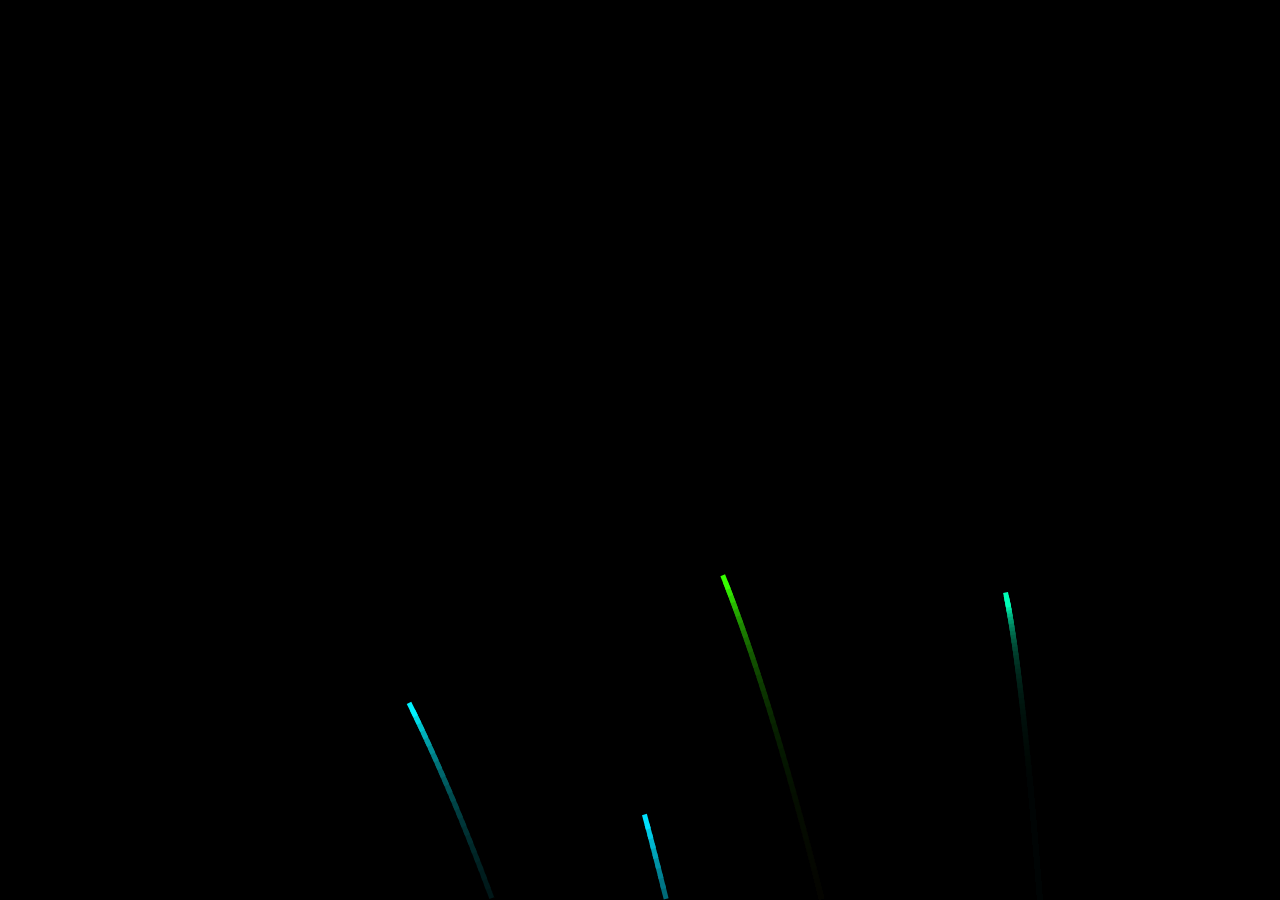
<file: Birthday/template2/html/fireworks.html>
<!DOCTYPE html>
<html lang="zh-CN">
<head>
  <meta charset="UTF-8">
  <meta name="viewport" content="width=device-width, initial-scale=1.0">
  <title>生日快乐</title>
  <style>
    body {
      margin: 0;
      overflow: hidden;
      background: black;
    }

    canvas {
      position: absolute;
    }
  </style>
</head>

<body>
  <canvas></canvas>
  <canvas></canvas>
  <canvas></canvas>

  <script>
    function GetRequest() {
      var url = decodeURI(location.search);
      var theRequest = new Object();
      if (url.indexOf("?") != -1) {
        var str = url.substr(1);
        strs = str.split("&");
        for (var i = 0; i < strs.length; i++) {
          theRequest[strs[i].split("=")[0]] = unescape(strs[i].split("=")[1]);
        }
      }
      return theRequest;
    }

    class Shard {
      constructor(x, y, hue) {
        this.x = x;
        this.y = y;
        this.hue = hue;
        this.lightness = 50;
        this.size = 15 + Math.random() * 10;
        const angle = Math.random() * 2 * Math.PI;
        const blastSpeed = 1 + Math.random() * 6;
        this.xSpeed = Math.cos(angle) * blastSpeed;
        this.ySpeed = Math.sin(angle) * blastSpeed;
        this.target = getTarget();
        this.ttl = 100;
        this.timer = 0;
      }
      draw() {
        ctx2.fillStyle = `hsl(${this.hue}, 100%, ${this.lightness}%)`;
        ctx2.beginPath();
        ctx2.arc(this.x, this.y, this.size, 0, 2 * Math.PI);
        ctx2.closePath();
        ctx2.fill();
      }
      update() {
        if (this.target) {
          const dx = this.target.x - this.x;
          const dy = this.target.y - this.y;
          const dist = Math.sqrt(dx * dx + dy * dy);
          const a = Math.atan2(dy, dx);
          const tx = Math.cos(a) * 5;
          const ty = Math.sin(a) * 5;
          this.size = lerp(this.size, 1.5, 0.05);

          if (dist < 5) {
            this.lightness = lerp(this.lightness, 100, 0.01);
            this.xSpeed = this.ySpeed = 0;
            this.x = lerp(this.x, this.target.x + fidelity / 2, 0.05);
            this.y = lerp(this.y, this.target.y + fidelity / 2, 0.05);
            this.timer += 1;
          } else if (dist < 10) {
            this.lightness = lerp(this.lightness, 100, 0.01);
            this.xSpeed = lerp(this.xSpeed, tx, 0.1);
            this.ySpeed = lerp(this.ySpeed, ty, 0.1);
            this.timer += 1;
          } else {
            this.xSpeed = lerp(this.xSpeed, tx, 0.02);
            this.ySpeed = lerp(this.ySpeed, ty, 0.02);
          }
        } else {
          this.ySpeed += 0.05;
          this.size = lerp(this.size, 1, 0.05);

          if (this.y > c2.height) {
            shards.forEach((shard, idx) => {
              if (shard === this) {
                shards.splice(idx, 1);
              }
            });
          }
        }
        this.x = this.x + this.xSpeed;
        this.y = this.y + this.ySpeed;
      }
    }

    class Rocket {
      constructor() {
        const quarterW = c2.width / 4;
        this.x = quarterW + Math.random() * (c2.width - quarterW);
        this.y = c2.height - 15;
        this.angle = Math.random() * Math.PI / 4 - Math.PI / 6;
        this.blastSpeed = 6 + Math.random() * 7;
        this.shardCount = 15 + Math.floor(Math.random() * 15);
        this.xSpeed = Math.sin(this.angle) * this.blastSpeed;
        this.ySpeed = -Math.cos(this.angle) * this.blastSpeed;
        this.hue = Math.floor(Math.random() * 360);
        this.trail = [];
      }
      draw() {
        ctx2.save();
        ctx2.translate(this.x, this.y);
        ctx2.rotate(Math.atan2(this.ySpeed, this.xSpeed) + Math.PI / 2);
        ctx2.fillStyle = `hsl(${this.hue}, 100%, 50%)`;
        ctx2.fillRect(0, 0, 5, 15);
        ctx2.restore();
      }
      update() {
        this.x = this.x + this.xSpeed;
        this.y = this.y + this.ySpeed;
        this.ySpeed += 0.1;
      }

      explode() {
        for (let i = 0; i < 70; i++) {
          shards.push(new Shard(this.x, this.y, this.hue));
        }
      }
    }

    // INITIALIZATION
    const [c1, c2, c3] = document.querySelectorAll('canvas');
    const [ctx1, ctx2, ctx3] = [c1, c2, c3].map(c => c.getContext('2d'));
    let fontSize = 200;
    const rockets = [];
    const shards = [];
    const targets = [];
    const fidelity = 3;
    let counter = 0;
    c2.width = c3.width = window.innerWidth;
    c2.height = c3.height = window.innerHeight;
    ctx1.fillStyle = '#000';
    const text = '生日快乐'
    let textWidth = 99999999;

    while (textWidth > window.innerWidth) {
      ctx1.font = `900 ${fontSize--}px Arial`;
      textWidth = ctx1.measureText(text).width;
    }

    c1.width = textWidth;
    c1.height = fontSize * 1.5;
    ctx1.font = `900 ${fontSize}px Arial`;
    ctx1.fillText(text, 0, fontSize);
    const imgData = ctx1.getImageData(0, 0, c1.width, c1.height);
    for (let i = 0, max = imgData.data.length; i < max; i += 4) {
      const alpha = imgData.data[i + 3];
      const x = Math.floor(i / 4) % imgData.width;
      const y = Math.floor(i / 4 / imgData.width);

      if (alpha && x % fidelity === 0 && y % fidelity === 0) {
        targets.push({ x, y });
      }
    }

    ctx3.fillStyle = '#FFF';
    ctx3.shadowColor = '#FFF';
    ctx3.shadowBlur = 25;

    // ANIMATION LOOP
    (function loop() {
      ctx2.fillStyle = "rgba(0, 0, 0, .1)";
      ctx2.fillRect(0, 0, c2.width, c2.height);
      counter += 1;

      if (counter % 15 === 0) {
        rockets.push(new Rocket());
      }
      rockets.forEach((r, i) => {
        r.draw();
        r.update();
        if (r.ySpeed > 0) {
          r.explode();
          rockets.splice(i, 1);
        }
      });

      shards.forEach((s, i) => {
        s.draw();
        s.update();

        if (s.timer >= s.ttl || s.lightness >= 99) {
          ctx3.fillRect(s.target.x, s.target.y, fidelity + 1, fidelity + 1);
          shards.splice(i, 1);
        }
      });

      requestAnimationFrame(loop);
    })();

    // HELPER FUNCTIONS
    const lerp = (a, b, t) => Math.abs(b - a) > 0.1 ? a + t * (b - a) : b;

    function getTarget() {
      if (targets.length > 0) {
        const idx = Math.floor(Math.random() * targets.length);
        let { x, y } = targets[idx];
        targets.splice(idx, 1);

        x += c2.width / 2 - textWidth / 2;
        y += c2.height / 2 - fontSize / 2;

        return { x, y };
      }
    }
</script>
</body>
</html>
</file>
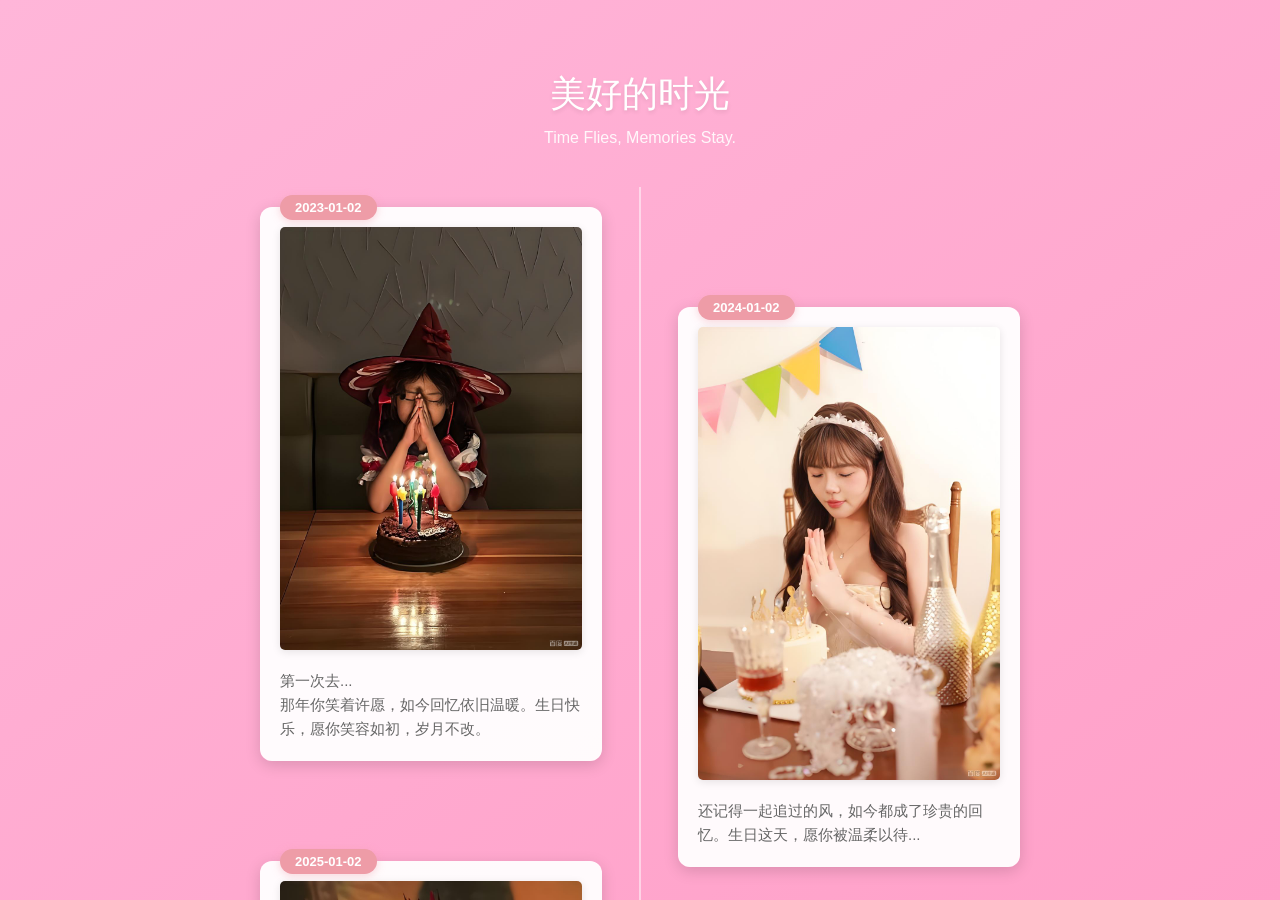
<file: Birthday/template2/html/memories.html>
<!DOCTYPE html>
<html lang="zh-CN">
<head>
    <meta charset="UTF-8">
    <meta http-equiv="X-UA-Compatible" content="IE=edge,chrome=1">
    <meta name="viewport" content="width=device-width, initial-scale=1.0">
    <title>美好的时光</title>
    <!-- <link rel="stylesheet" type="text/css" href="../css/memories.css" /> -->
    <style>
        * {
            box-sizing: border-box;
            margin: 0;
            padding: 0;
            font-weight: 300;
        }
    
        body {
            font-family: "Microsoft YaHei", sans-serif;
            color: white;
            overflow-x: hidden;
            height: 100vh;
            width: 100vw;
        }
    
        /* 背景渐变 */
        .wrapper {
            background: #FFB6D9;
            background: -webkit-linear-gradient(top left, #FFB6D9 0%, #FFA0C8 100%);
            background: linear-gradient(to bottom right, #FFB6D9 0%, #FFA0C8 100%);
            position: fixed;
            top: 0;
            left: 0;
            width: 100%;
            height: 100%;
        }
    
        /* 页面容器 */
        .page-section {
            position: absolute;
            top: 0;
            left: 0;
            width: 100%;
            height: 100%;
            display: block;
            padding-top: 50px;
            overflow-y: auto;
        }
    
        /* 时光页内容 */
        .timeline-content {
            width: 100%;
            max-width: 800px;
            margin: 0 auto;
            padding-bottom: 100px;
            position: relative;
            z-index: 10;
        }
    
        .timeline-header {
            text-align: center;
            margin-bottom: 40px;
            margin-top: 20px;
            animation: fadeIn 1s ease;
        }
    
        .timeline-header h2 {
            font-size: 36px;
            font-weight: normal;
            text-shadow: 0 2px 4px rgba(0, 0, 0, 0.1);
            margin-bottom: 10px;
        }
    
        .timeline-header p {
            font-size: 16px;
            opacity: 0.9;
        }
    
        /* 时间轴容器 */
        .timeline-box {
            position: relative;
            padding: 20px;
        }
    
        .timeline-box::before {
            content: '';
            position: absolute;
            left: 50%;
            top: 0;
            bottom: 0;
            width: 2px;
            background: rgba(255, 255, 255, 0.5);
            transform: translateX(-50%);
        }
    
        .timeline-box::after {
            content: '';
            display: table;
            clear: both;
        }
    
        /* 记忆卡片 */
        .memory-card {
            background: rgba(255, 255, 255, 0.95);
            border-radius: 12px;
            padding: 20px;
            margin-bottom: 100px !important;
            width: 45%;
            position: relative;
            color: #ee9ca7;
            box-shadow: 0 4px 15px rgba(0, 0, 0, 0.15);
            animation: slideIn 0.8s ease forwards;
            transition: transform 0.3s ease, box-shadow 0.3s ease;
        }
    
        .memory-card:hover {
            transform: translateY(-5px);
            box-shadow: 0 8px 25px rgba(0, 0, 0, 0.2);
        }
    
        /* 第1张卡片 - 左侧 */
        .memory-card:nth-child(1) {
            float: left;
            clear: left;
            margin-top: 0 !important;
            animation-delay: 0.2s;
        }
    
        /* 第2张卡片 - 右侧，距离顶部100px */
        .memory-card:nth-child(2) {
            float: right;
            clear: right;
            margin-top: 100px !important;
            animation-delay: 0.4s;
        }
    
        /* 第3张卡片 - 左侧，距离第1张100px */
        .memory-card:nth-child(3) {
            float: left;
            clear: left;
            margin-top: 0 !important;
            animation-delay: 0.6s;
        }
    
        /* 第4张卡片 - 右侧，距离第2张100px */
        .memory-card:nth-child(4) {
            float: right;
            clear: right;
            margin-top: 0 !important;
            animation-delay: 0.8s;
        }
    
        /* 日期标签 */
        .date-tag {
            position: absolute;
            top: -12px;
            background: #ee9ca7;
            color: white;
            padding: 5px 15px;
            border-radius: 15px;
            font-size: 13px;
            font-weight: bold;
            box-shadow: 0 2px 8px rgba(238, 156, 167, 0.4);
        }
    
        /* 卡片内容 */
        .card-body img {
            margin-bottom: 15px;
            box-shadow: 0 2px 8px rgba(0, 0, 0, 0.1);
        }
    
        .card-body p {
            font-size: 15px;
            line-height: 1.6;
            color: #666;
        }
    
        .timeline-box::after {
            content: "";
            display: table;
            clear: both;
        }
    
        /* 下一页按钮 */
        .next-page-btn {
            text-align: center;
            margin: 40px auto;
            padding: 18px 40px;
            background: rgba(255, 255, 255, 0.3);
            border-radius: 30px;
            cursor: pointer;
            width: 280px;
            transition: all 0.3s;
            font-size: 16px;
            position: relative;
            z-index: 10;
            backdrop-filter: blur(10px);
        }
    
        .next-page-btn:hover {
            background: rgba(255, 255, 255, 0.5);
            transform: scale(1.05);
            box-shadow: 0 5px 20px rgba(0, 0, 0, 0.15);
        }
    
        .arrow-right {
            display: inline-block;
            margin-left: 8px;
            transition: transform 0.3s;
        }
    
        .next-page-btn:hover .arrow-right {
            transform: translateX(5px);
        }
    
        /* 背景气泡动画 */
        .bg-bubbles {
            position: fixed;
            top: 0;
            left: 0;
            width: 100%;
            height: 100%;
            z-index: 1;
            pointer-events: none;
        }
    
        .bg-bubbles li {
            position: absolute;
            list-style: none;
            display: block;
            width: 40px;
            height: 40px;
            background-color: rgba(255, 255, 255, 0.15);
            bottom: -160px;
            animation: square 25s infinite;
            transition-timing-function: linear;
        }
    
        .bg-bubbles li:nth-child(1) {
            left: 10%;
        }
    
        .bg-bubbles li:nth-child(2) {
            left: 20%;
            width: 80px;
            height: 80px;
            animation-delay: 2s;
            animation-duration: 17s;
        }
    
        .bg-bubbles li:nth-child(3) {
            left: 25%;
            animation-delay: 4s;
        }
    
        .bg-bubbles li:nth-child(4) {
            left: 40%;
            width: 60px;
            height: 60px;
            animation-duration: 22s;
            background-color: rgba(255, 255, 255, 0.25);
        }
    
        .bg-bubbles li:nth-child(5) {
            left: 70%;
        }
    
        @keyframes square {
            0% {
                transform: translateY(0) rotate(0deg);
                opacity: 1;
            }
    
            100% {
                transform: translateY(-1000px) rotate(600deg);
                opacity: 0;
            }
        }
    
        @keyframes fadeIn {
            from {
                opacity: 0;
                transform: translateY(-20px);
            }
    
            to {
                opacity: 1;
                transform: translateY(0);
            }
        }
    
        @keyframes slideIn {
            from {
                opacity: 0;
                transform: translateX(-30px);
            }
    
            to {
                opacity: 1;
                transform: translateX(0);
            }
        }
    
        /* 响应式设计 */
        @media (max-width: 768px) {
            .timeline-box::before {
                left: 30px;
            }
    
            .memory-card {
                width: 80%;
                margin-left: 60px;
                margin-bottom: 100px !important;
                float: none !important;
            }
    
            .memory-card:nth-child(even) {
                margin-top: 100px !important;
            }
    
            .timeline-header h2 {
                font-size: 28px;
            }
        }
    </style>
</head>
<body>
    <div class="wrapper">
        <div class="page-section" id="page-timeline">
            <div class="timeline-content">
                <div class="timeline-header">
                    <h2>美好的时光</h2>
                    <p>Time Flies, Memories Stay.</p>
                </div>

                <div class="timeline-box" id="timelineBox">
                    <!-- 卡片将通过JS动态生成 -->
                </div>

                <div class="next-page-btn" onclick="goToNextPage()">
                    点击查看最后的祝福 <span class="arrow-right">→</span>
                </div>
            </div>
        </div>

        <!-- 背景气泡动画 -->
        <ul class="bg-bubbles">
            <li><img src="../img/timg.gif" style="width:100%;height:100%"></li>
            <li><img src="../img/timg.gif" style="width:100%;height:100%"></li>
            <li><img src="../img/timg.gif" style="width:100%;height:100%"></li>
            <li><img src="../img/timg.gif" style="width:100%;height:100%"></li>
            <li><img src="../img/timg.gif" style="width:100%;height:100%"></li>
        </ul>
    </div>

    <audio id="bgMusic" loop="loop" preload="auto"></audio>

    <script src="https://cdnjs.cloudflare.com/ajax/libs/jquery/3.7.1/jquery.min.js"></script>
    
    <!-- <script src="../js/memoriesConfig.js"></script> -->
    <script>
        /**
     * 回忆卡片配置文件
     * 
     * 使用说明：
     * 1. 每个卡片对象包含：date（日期）、image（图片路径，可选）、text（文本内容，可选）
     * 2. 如果只有文本没有图片，设置 image: null 或不设置 image 字段
     * 3. 如果只有图片没有文本，设置 text: null 或不设置 text 字段
     * 4. 如果图片和文本都不设置，该卡片不会显示
     * 5. 可以自由添加或删除卡片，系统会自动适配
     * 
     * 图片路径说明：相对于 html 文件夹的路径，例如：../img/photo1.png
     * 音乐路径说明：相对于 html 文件夹的路径，例如：../music/生日快乐.mp3
     */

        /**
         * 背景音乐配置
         * 可以修改音乐文件名，只需将新的音乐文件放到 /music 文件夹下
         */
        var musicConfig = {
            backgroundMusic: "../music/生日快乐-卓依婷.mp3"  // 背景音乐文件路径
        };

        var memoriesConfig = [
            {
                date: "2023-01-02",
                image: "../img/photo1.png",
                text: "第一次去...<br>那年你笑着许愿，如今回忆依旧温暖。生日快乐，愿你笑容如初，岁月不改。"
            },
            {
                date: "2024-01-02",
                image: "../img/photo2.jpg",
                text: "还记得一起追过的风，如今都成了珍贵的回忆。生日这天，愿你被温柔以待..."
            },
            {
                date: "2025-01-02",
                image: "../img/photo3.jpg",
                text: "更多美好的回忆...<br>时光带走了年华，却带不走我们共同的回忆。生日快乐，愿你心中有光，眼里有笑。"
            },
            {
                date: "2026-01-02",
                image: "../img/photo4.jpg",
                text: "更多美好的回忆...<br>时光带走了年华，却带不走我们共同的回忆。生日快乐，愿你心中有光，眼里有笑。"
            }
            // 可以继续添加更多卡片，例如：
            // {
            //     date: "2027-01-02",
            //     image: "../img/photo5.jpg",
            //     text: "新的回忆..."
            // },
            // {
            //     date: "2028-01-02",
            //     image: null,  // 只有文字没有图片
            //     text: "这是一段纯文字的回忆..."
            // },
            // {
            //     date: "2029-01-02",
            //     image: "../img/photo6.jpg",  // 只有图片没有文字
            //     text: null
            // }
        ];

    </script>
    <script>
        // 从配置文件设置音乐
        document.getElementById('bgMusic').src = musicConfig.backgroundMusic;
        function goToNextPage() {
            window.location.href = 'fireworks.html';
        }

        // 动态渲染回忆卡片
        document.addEventListener('DOMContentLoaded', function() {
            var timelineBox = document.getElementById('timelineBox');
            
            // 遍历配置文件中的卡片数据
            memoriesConfig.forEach(function(card) {
                // 检查是否有内容（图片或文本）
                if (!card.image && !card.text) {
                    return; // 跳过空卡片
                }
                
                // 创建卡片容器
                var memoryCard = document.createElement('div');
                memoryCard.className = 'memory-card';
                
                // 创建日期标签
                var dateTag = document.createElement('div');
                dateTag.className = 'date-tag';
                dateTag.textContent = card.date || '未知日期';
                memoryCard.appendChild(dateTag);
                
                // 创建卡片主体
                var cardBody = document.createElement('div');
                cardBody.className = 'card-body';
                
                // 如果有图片，添加图片
                if (card.image) {
                    var img = document.createElement('img');
                    img.src = card.image;
                    img.alt = '回忆';
                    img.style.width = '100%';
                    img.style.borderRadius = '5px';
                    cardBody.appendChild(img);
                }
                
                // 如果有文本，添加文本
                if (card.text) {
                    var p = document.createElement('p');
                    p.innerHTML = card.text;
                    cardBody.appendChild(p);
                }
                
                memoryCard.appendChild(cardBody);
                timelineBox.appendChild(memoryCard);
            });
        });
    </script>
</body>
</html>
</file>
<file: Birthday/template2/css/login.css>
* {
    margin: 0;
    padding: 0;
    box-sizing: border-box;
}

body {
    font-family: 'Microsoft YaHei', Arial, sans-serif;
    height: 100vh;
    display: flex;
    justify-content: center;
    align-items: center;
    background: #FFB6D9;
    background: linear-gradient(135deg, #FFB6D9 0%, #FFA0C8 100%);
    overflow: hidden;
}

.login-container {
    background: rgba(255, 255, 255, 0.95);
    padding: 50px 60px;
    border-radius: 20px;
    box-shadow: 0 15px 35px rgba(0, 0, 0, 0.2);
    text-align: center;
    min-width: 400px;
    animation: fadeIn 0.8s ease-in;
}

@keyframes fadeIn {
    from {
        opacity: 0;
        transform: translateY(-30px);
    }
    to {
        opacity: 1;
        transform: translateY(0);
    }
}

.title {
    color: #333;
    font-size: 42px;
    margin-bottom: 40px;
    font-weight: 500;
    letter-spacing: 3px;
    text-shadow: 2px 2px 4px rgba(0, 0, 0, 0.1);
}

.login-form {
    display: flex;
    flex-direction: column;
    gap: 20px;
}

.input-field {
    padding: 16px 20px;
    font-size: 16px;
    border: 2px solid #e0e0e0;
    border-radius: 10px;
    outline: none;
    transition: all 0.3s ease;
    background: rgba(255, 255, 255, 0.8);
}

.input-field::placeholder {
    color: #999;
}

.input-field:focus {
    border-color: #FFB6D9;
    background: rgba(255, 255, 255, 1);
    box-shadow: 0 0 10px rgba(255, 182, 217, 0.3);
}

.login-btn {
    padding: 16px;
    font-size: 18px;
    font-weight: 500;
    color: #fff;
    background: linear-gradient(135deg, #FFB6D9 0%, #FFA0C8 100%);
    border: none;
    border-radius: 10px;
    cursor: pointer;
    transition: all 0.3s ease;
    letter-spacing: 2px;
    margin-top: 10px;
}

.login-btn:hover {
    transform: translateY(-2px);
    box-shadow: 0 8px 20px rgba(255, 182, 217, 0.4);
}

.login-btn:active {
    transform: translateY(0);
}

/* 响应式设计 */
@media (max-width: 600px) {
    .login-container {
        min-width: 320px;
        padding: 40px 30px;
    }
    
    .title {
        font-size: 32px;
    }
}
</file>
<file: Birthday/template2/css/memories.css>
* { 
    box-sizing: border-box; 
    margin: 0; 
    padding: 0; 
    font-weight: 300; 
}

body { 
    font-family: "Microsoft YaHei", sans-serif; 
    color: white; 
    overflow-x: hidden;
    height: 100vh; 
    width: 100vw; 
}

/* 背景渐变 */
.wrapper {
    background: #FFB6D9;
    background: -webkit-linear-gradient(top left, #FFB6D9 0%, #FFA0C8 100%);
    background: linear-gradient(to bottom right, #FFB6D9 0%, #FFA0C8 100%);
    position: fixed;
    top: 0; 
    left: 0; 
    width: 100%; 
    height: 100%;
}

/* 页面容器 */
.page-section {
    position: absolute;
    top: 0; 
    left: 0;
    width: 100%; 
    height: 100%;
    display: block;
    padding-top: 50px;
    overflow-y: auto;
}

/* 时光页内容 */
.timeline-content { 
    width: 100%; 
    max-width: 800px; 
    margin: 0 auto; 
    padding-bottom: 100px;
    position: relative;
    z-index: 10;
}

.timeline-header { 
    text-align: center; 
    margin-bottom: 40px; 
    margin-top: 20px;
    animation: fadeIn 1s ease;
}

.timeline-header h2 { 
    font-size: 36px; 
    font-weight: normal; 
    text-shadow: 0 2px 4px rgba(0,0,0,0.1);
    margin-bottom: 10px;
}

.timeline-header p {
    font-size: 16px;
    opacity: 0.9;
}

/* 时间轴容器 */
.timeline-box { 
    position: relative; 
    padding: 20px;
}

.timeline-box::before {
    content: ''; 
    position: absolute; 
    left: 50%; 
    top: 0; 
    bottom: 0;
    width: 2px; 
    background: rgba(255,255,255,0.5); 
    transform: translateX(-50%);
}

.timeline-box::after {
    content: '';
    display: table;
    clear: both;
}

/* 记忆卡片 */
.memory-card {
    background: rgba(255, 255, 255, 0.95);
    border-radius: 12px; 
    padding: 20px; 
    margin-bottom: 100px !important;
    width: 45%; 
    position: relative; 
    color: #ee9ca7;
    box-shadow: 0 4px 15px rgba(0,0,0,0.15);
    animation: slideIn 0.8s ease forwards;
    transition: transform 0.3s ease, box-shadow 0.3s ease;
}

.memory-card:hover {
    transform: translateY(-5px);
    box-shadow: 0 8px 25px rgba(0,0,0,0.2);
}

/* 第1张卡片 - 左侧 */
.memory-card:nth-child(1) { 
    float: left; 
    clear: left;
    margin-top: 0 !important;
    animation-delay: 0.2s;
}

/* 第2张卡片 - 右侧，距离顶部100px */
.memory-card:nth-child(2) { 
    float: right; 
    clear: right; 
    margin-top: 100px !important;
    animation-delay: 0.4s;
}

/* 第3张卡片 - 左侧，距离第1张100px */
.memory-card:nth-child(3) { 
    float: left; 
    clear: left;
    margin-top: 0 !important;
    animation-delay: 0.6s;
}

/* 第4张卡片 - 右侧，距离第2张100px */
.memory-card:nth-child(4) { 
    float: right; 
    clear: right; 
    margin-top: 0 !important;
    animation-delay: 0.8s;
}

/* 日期标签 */
.date-tag {
    position: absolute; 
    top: -12px; 
    background: #ee9ca7; 
    color: white;
    padding: 5px 15px; 
    border-radius: 15px; 
    font-size: 13px; 
    font-weight: bold;
    box-shadow: 0 2px 8px rgba(238, 156, 167, 0.4);
}

/* 卡片内容 */
.card-body img { 
    margin-bottom: 15px;
    box-shadow: 0 2px 8px rgba(0,0,0,0.1);
}

.card-body p {
    font-size: 15px;
    line-height: 1.6;
    color: #666;
}

.timeline-box::after { 
    content: ""; 
    display: table; 
    clear: both; 
}

/* 下一页按钮 */
.next-page-btn {
    text-align: center; 
    margin: 40px auto; 
    padding: 18px 40px;
    background: rgba(255,255,255,0.3); 
    border-radius: 30px;
    cursor: pointer; 
    width: 280px; 
    transition: all 0.3s;
    font-size: 16px;
    position: relative;
    z-index: 10;
    backdrop-filter: blur(10px);
}

.next-page-btn:hover { 
    background: rgba(255,255,255,0.5);
    transform: scale(1.05);
    box-shadow: 0 5px 20px rgba(0,0,0,0.15);
}

.arrow-right {
    display: inline-block;
    margin-left: 8px;
    transition: transform 0.3s;
}

.next-page-btn:hover .arrow-right {
    transform: translateX(5px);
}

/* 背景气泡动画 */
.bg-bubbles { 
    position: fixed; 
    top: 0; 
    left: 0; 
    width: 100%; 
    height: 100%; 
    z-index: 1; 
    pointer-events: none;
}

.bg-bubbles li {
    position: absolute; 
    list-style: none; 
    display: block;
    width: 40px; 
    height: 40px; 
    background-color: rgba(255, 255, 255, 0.15);
    bottom: -160px; 
    animation: square 25s infinite; 
    transition-timing-function: linear;
}

.bg-bubbles li:nth-child(1) { 
    left: 10%; 
}

.bg-bubbles li:nth-child(2) { 
    left: 20%; 
    width: 80px; 
    height: 80px; 
    animation-delay: 2s; 
    animation-duration: 17s; 
}

.bg-bubbles li:nth-child(3) { 
    left: 25%; 
    animation-delay: 4s; 
}

.bg-bubbles li:nth-child(4) { 
    left: 40%; 
    width: 60px; 
    height: 60px; 
    animation-duration: 22s; 
    background-color: rgba(255, 255, 255, 0.25); 
}

.bg-bubbles li:nth-child(5) { 
    left: 70%; 
}

@keyframes square {
    0% { transform: translateY(0) rotate(0deg); opacity: 1; }
    100% { transform: translateY(-1000px) rotate(600deg); opacity: 0; }
}

@keyframes fadeIn { 
    from { opacity: 0; transform: translateY(-20px); } 
    to { opacity: 1; transform: translateY(0); } 
}

@keyframes slideIn {
    from { 
        opacity: 0; 
        transform: translateX(-30px);
    }
    to { 
        opacity: 1; 
        transform: translateX(0);
    }
}

/* 响应式设计 */
@media (max-width: 768px) {
    .timeline-box::before {
        left: 30px;
    }
    
    .memory-card {
        width: 80%;
        margin-left: 60px;
        margin-bottom: 100px !important;
        float: none !important;
    }
    
    .memory-card:nth-child(even) {
        margin-top: 100px !important;
    }
    
    .timeline-header h2 {
        font-size: 28px;
    }
}
</file>
